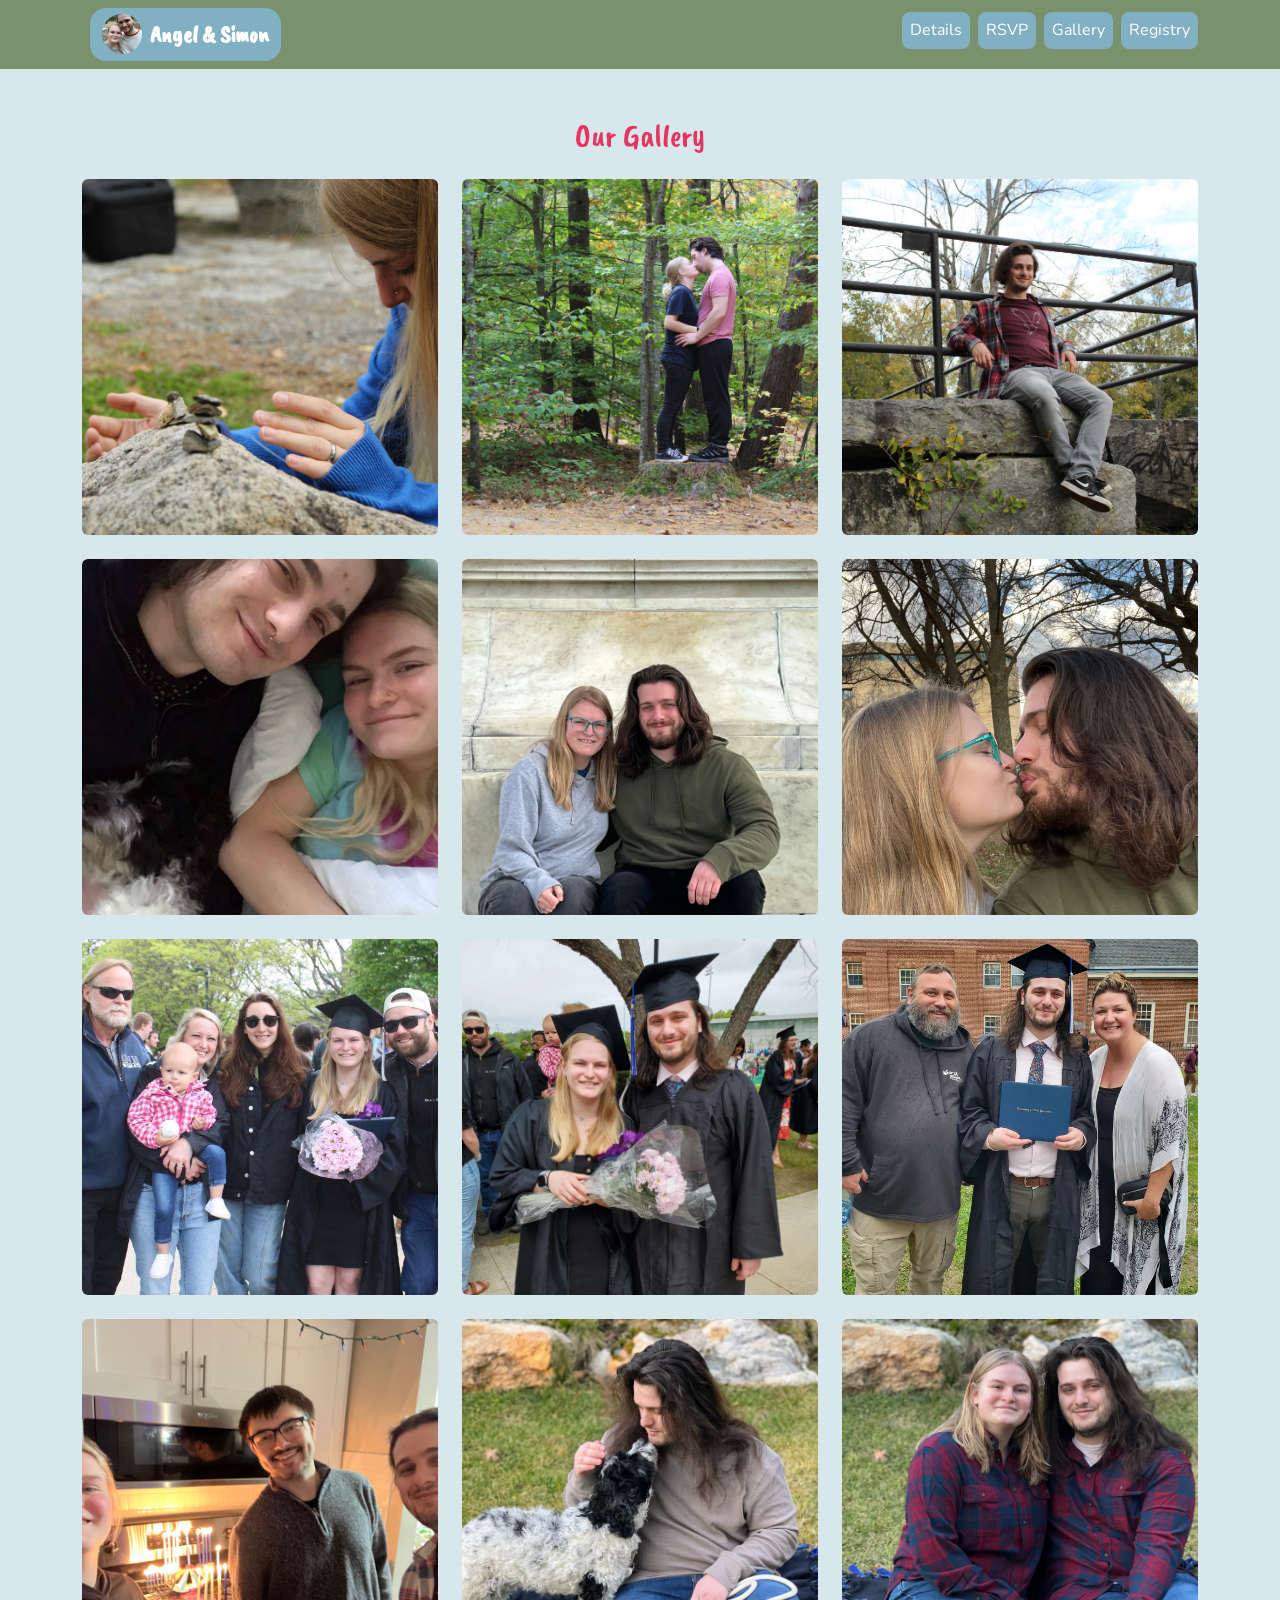
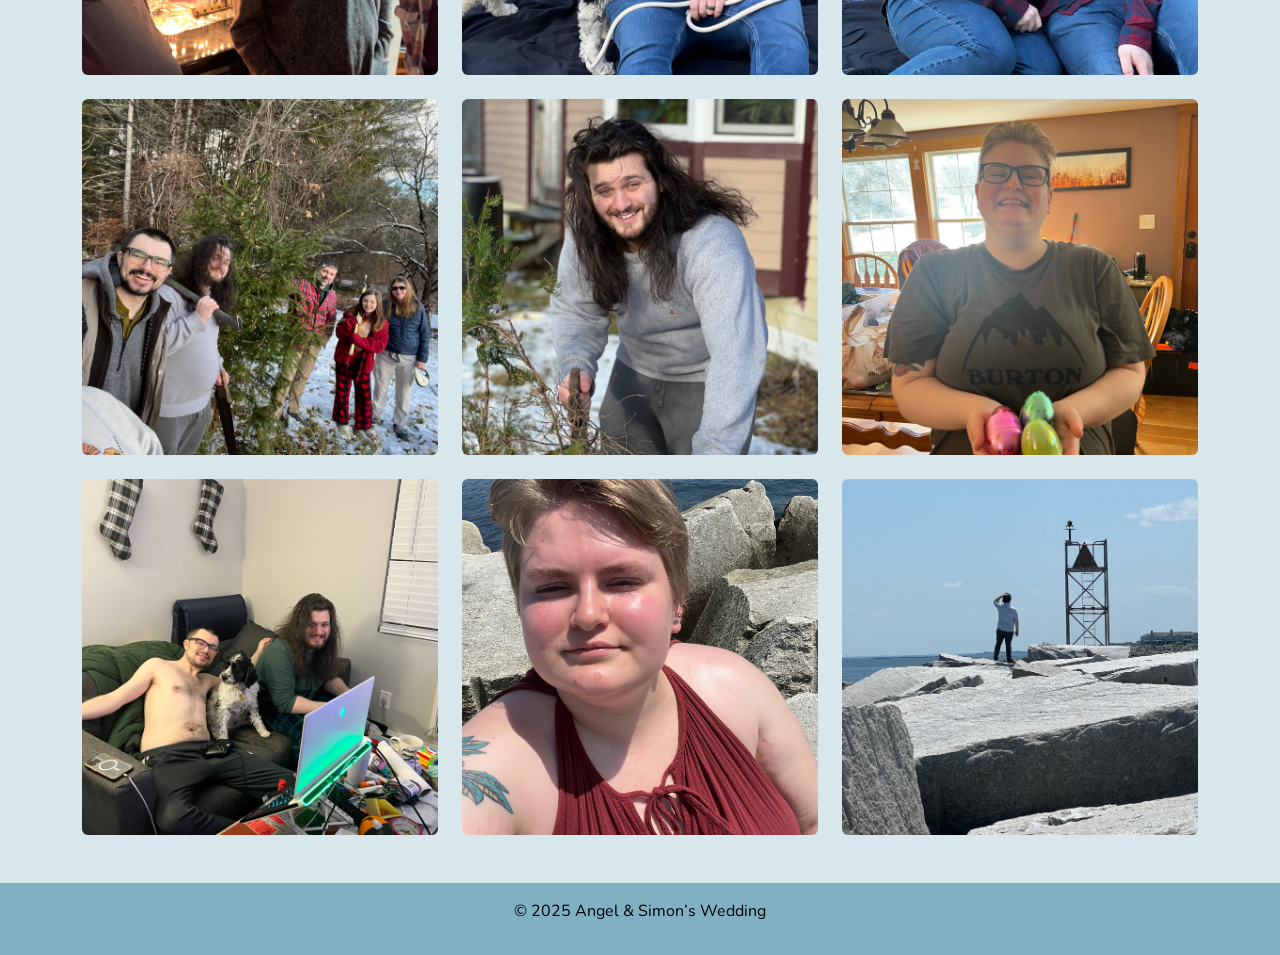
<file: gallery.html>
<!DOCTYPE html>
<html lang="en">
<head>
  <meta charset="UTF-8" />
  <meta name="viewport" content="width=device-width, initial-scale=1.0" />
  <title>Gallery | Angel & Simon</title>
  <link href="https://cdn.jsdelivr.net/npm/bootstrap@5.3.0/dist/css/bootstrap.min.css" rel="stylesheet" />
  <link href="https://fonts.googleapis.com/css2?family=Caveat+Brush&family=Nunito&display=swap" rel="stylesheet">  
  <link rel="stylesheet" href="css/styles.css" />

</head>
<body>

  <!-- Header -->
  <nav class="navbar navbar-expand-lg navbar-light">
    <div class="container">
      <!-- Replace image with your own photo or logo -->
<a class="navbar-brand d-flex align-items-center brand-button" href="index.html">
  <img src="images/IMG_7287.jpeg" alt="Home" class="rounded-circle me-2" />
  <span class="fw-bold">Angel & Simon</span>
</a>

      <button class="navbar-toggler" type="button" data-bs-toggle="collapse" data-bs-target="#navbarNav">
        <span class="navbar-toggler-icon"></span>
      </button>
      <div class="collapse navbar-collapse" id="navbarNav">
        <ul class="navbar-nav ms-auto">
            <li class="nav-item"><a class="nav-link" href="details.html">Details</a></li>
            <li class="nav-item"><a class="nav-link" href="rsvp.html">RSVP</a></li>
            <li class="nav-item"><a class="nav-link" href="gallery.html">Gallery</a></li>
            <li class="nav-item"><a class="nav-link" href="registry.html">Registry</a></li>
        </ul>
      </div>
    </div>
  </nav>

  <!-- Main Content -->
  <main class="container py-5">
    <h2 class="text-center mb-4">Our Gallery</h2>
    <div class="row row-cols-1 row-cols-sm-2 row-cols-md-3 g-4">
        <div class="col">
            <img src="images/IMG_1029.JPG" class="img-fluid rounded gallery-img" alt="Memory 1">
        </div>
        <div class="col">
            <img src="images/IMG_0980.JPG" class="img-fluid rounded gallery-img" alt="Memory 2">
        </div>
        <div class="col">
            <img src="images/IMG_1049.JPG" class="img-fluid rounded gallery-img" alt="Memory 3">
        </div>
        <div class="col">
            <img src="images/IMG_3058.jpeg" class="img-fluid rounded gallery-img" alt="Memory 4">
        </div>
        <div class="col">
            <img src="images/IMG_5739.jpeg" class="img-fluid rounded gallery-img" alt="Memory 5">
        </div>
        <div class="col">
            <img src="images/IMG_5750.jpeg" class="img-fluid rounded gallery-img" alt="Memory 6">
        </div>
        <div class="col">
            <img src="images/AngelFamily.jpg" class="img-fluid rounded gallery-img" alt="Memory 7">
        </div>
        <div class="col">
            <img src="images/SimonAngel.jpg" class="img-fluid rounded gallery-img" alt="Memory 8">
        </div>
        <div class="col">
            <img src="images/SimonParents.jpg" class="img-fluid rounded gallery-img" alt="Memory 9">
        </div>
        <div class="col">
            <img src="images/IMG_8309.jpeg" class="img-fluid rounded gallery-img" alt="Memory 10">
        </div>
        <div class="col">
            <img src="images/IMG_8322.jpeg" class="img-fluid rounded gallery-img" alt="Memory 11">  
        </div>
        <div class="col">
            <img src="images/IMG_8338.jpeg" class="img-fluid rounded gallery-img" alt="Memory 12">
        </div>
        <div class="col">
            <img src="images/IMG_9221.jpeg" class="img-fluid rounded gallery-img" alt="Memory 13">
        </div>
        <div class="col">
            <img src="images/IMG_9247.jpeg" class="img-fluid rounded gallery-img" alt="Memory 14">
        </div>
        <div class="col">
            <img src="images/IMG_9608.jpeg" class="img-fluid rounded gallery-img" alt="Memory 15">
        </div>
        <div class="col">
            <img src="images/IMG_9330.jpeg" class="img-fluid rounded gallery-img" alt="Memory 16">
        </div>
        <div class="col">
            <img src="images/IMG_9780.jpeg" class="img-fluid rounded gallery-img" alt="Memory 17">
        </div>
        <div class="col">
            <img src="images/IMG_9778.jpeg" class="img-fluid rounded gallery-img" alt="Memory 18">
        </div>
    </div> 
  </main>

  <!-- Footer -->
  <footer class="footer text-center py-3">
    <p>&copy; 2025 Angel & Simon’s Wedding</p>
  </footer>

  <script src="https://cdn.jsdelivr.net/npm/bootstrap@5.3.0/dist/js/bootstrap.bundle.min.js"></script>
</body>
</html>
</file>
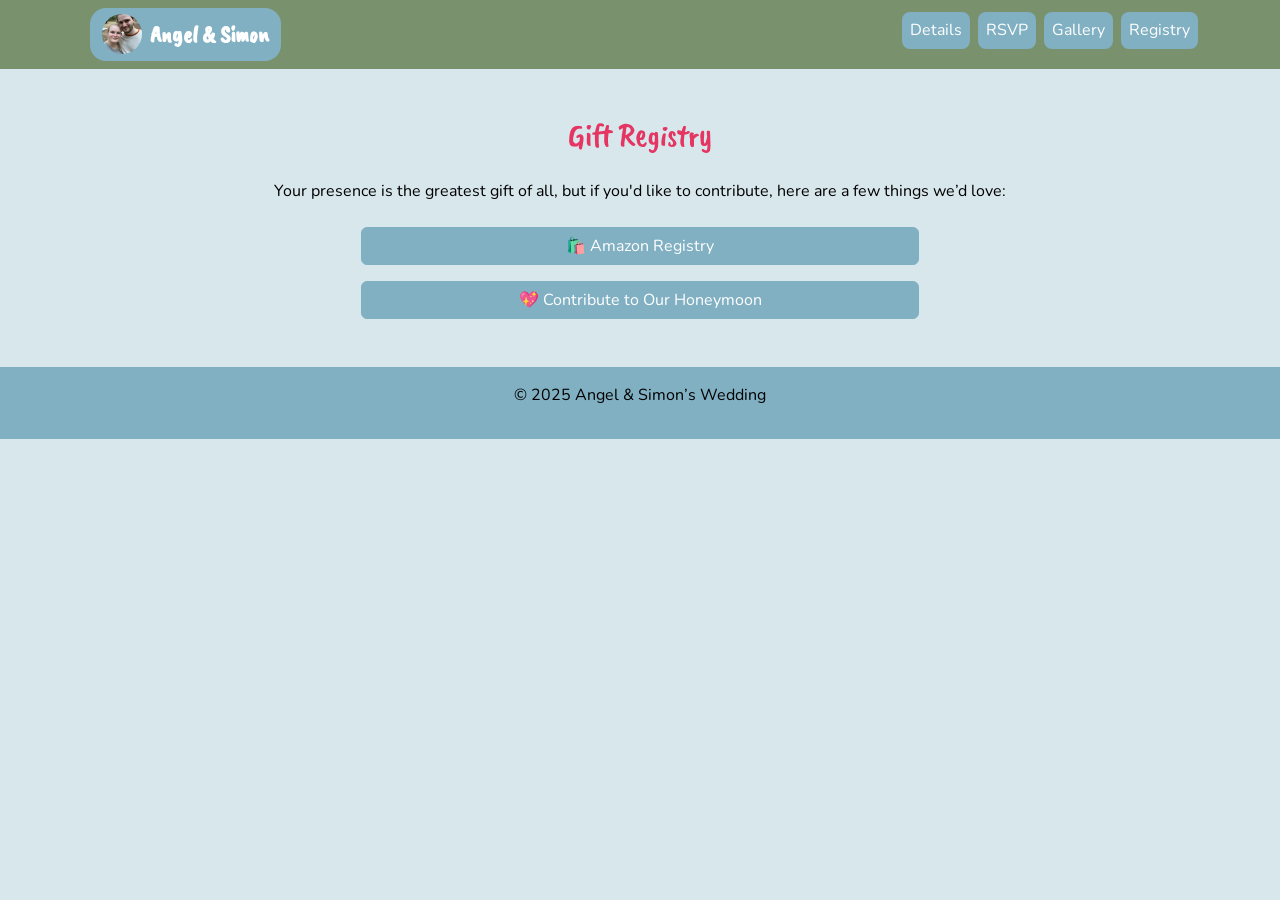
<file: registry.html>
<!DOCTYPE html>
<html lang="en">
<head>
  <meta charset="UTF-8" />
  <meta name="viewport" content="width=device-width, initial-scale=1.0" />
  <title>Registry | Angel & Simon</title>
  <link href="https://cdn.jsdelivr.net/npm/bootstrap@5.3.0/dist/css/bootstrap.min.css" rel="stylesheet" />
  <link href="https://fonts.googleapis.com/css2?family=Caveat+Brush&family=Nunito&display=swap" rel="stylesheet">  
  <link rel="stylesheet" href="css/styles.css" />

</head>
<body>

  <!-- Header -->
  <nav class="navbar navbar-expand-lg navbar-light">
    <div class="container">
      <!-- Replace image with your own photo or logo -->
<a class="navbar-brand d-flex align-items-center brand-button" href="index.html">
  <img src="images/IMG_7287.jpeg" alt="Home" class="rounded-circle me-2" />
  <span class="fw-bold">Angel & Simon</span>
</a>

      <button class="navbar-toggler" type="button" data-bs-toggle="collapse" data-bs-target="#navbarNav">
        <span class="navbar-toggler-icon"></span>
      </button>
      <div class="collapse navbar-collapse" id="navbarNav">
        <ul class="navbar-nav ms-auto">
            <li class="nav-item"><a class="nav-link" href="details.html">Details</a></li>
            <li class="nav-item"><a class="nav-link" href="rsvp.html">RSVP</a></li>
            <li class="nav-item"><a class="nav-link" href="gallery.html">Gallery</a></li>
            <li class="nav-item"><a class="nav-link" href="registry.html">Registry</a></li>
        </ul>
      </div>
    </div>
  </nav>

  <!-- Main Content -->
  <main class="container py-5 text-center">
    <h2 class="mb-4">Gift Registry</h2>
    <p class="mb-4">Your presence is the greatest gift of all, but if you'd like to contribute, here are a few things we’d love:</p>

    <!-- Registry Buttons -->
    <div class="d-grid gap-3 col-6 mx-auto">
      <a class="btn btn-primary" href="https://www.amazon.com">🛍️ Amazon Registry</a>
        <a class="btn btn-primary" href="#">💖 Contribute to Our Honeymoon</a>
    </div>
  </main>

  <!-- Footer -->
  <footer class="footer text-center py-3">
    <p>&copy; 2025 Angel & Simon’s Wedding</p>
  </footer>

  <script src="https://cdn.jsdelivr.net/npm/bootstrap@5.3.0/dist/js/bootstrap.bundle.min.js"></script>
</body>
</html>
</file>
<file: css/styles.css>
:root {
  --primary: #80B0C2;     /* Cool Blue */
  --secondary: #274a0089;   /* Deep Green */
  --accent: #E43563;      /* Rose Pink */
  --highlight: #A6FFBC;   /* Minty Aqua */
  --text: #000000;        /* True Black */
--background: rgba(128, 176, 194, 0.3); /* semi-transparent Cool Blue */
}

body {
  font-family: 'Nunito', sans-serif;
  color: var(--text);
  background-color: var(--background);
}

h1, h2, .accent-text {
  font-family: 'Caveat Brush', cursive;
  color: var(--accent);
}

h4 {
  font-family: 'Nunito', sans-serif;
  color: var(--primary);
}

.navbar {
  background-color: var(--secondary);
}

.navbar-brand span {
  font-family: 'Caveat Brush', cursive;
  font-size: 1.5rem;
}

.footer {
  background-color: var(--primary);
  color: var(--text);
}

main.container {
  padding-top: 2rem;
}

.nav-link {
  color: #fff;
  background-color: var(--primary);
  border-radius: 0.5rem;
  padding: 0.4rem 0.8rem;
  margin-left: 0.5rem;
  transition: all 0.3s ease;
  display: inline-block;
  text-align: center;
}

.nav-link:hover {
  background-color: var(--accent);
  color: #fff;
  text-decoration: none;
}

.nav-link.active {
  background-color: var(--accent);
  font-weight: bold;
}

.navbar-brand img {
  width: 70px;
  height: 70px;
  object-fit: cover;
  border-radius: 50%;
  margin-right: 0.5rem;
}

.btn-primary {
  background-color: var(--primary);
  border-color: var(--primary);
}

.btn-primary:hover {
  background-color: var(--accent);
  border-color: var(--accent);
}

.gallery-img {
  width: 100%;
  height: 100%;
  object-fit: cover;
  aspect-ratio: 1 / 1; /* Keeps square shape */
  border-radius: 1rem; /* Bubble-style corners */
}

ul {
  list-style: none;
  padding-left: 0;
  margin-bottom: 1rem;
}

ul li {
  margin-bottom: 0.5rem;
}

.brand-button {
  background-color: var(--primary);
  color: #fff;
  padding: 0.4rem 0.75rem;
  border-radius: 1rem;
  text-decoration: none;
  transition: background-color 0.3s ease;
}

.brand-button:hover {
  background-color: var(--accent);
  color: #fff;
}

.brand-button img {
  width: 40px;
  height: 40px;
  object-fit: cover;
  border-radius: 50%;
  margin-right: 0.5rem;
}

.brand-button {
  margin-left: 0.5rem;
}

.gallery-img {
  object-position: center;
}

iframe {
  border-radius: 1rem;
  box-shadow: 0 4px 12px rgba(0,0,0,0.1);
}
</file>
